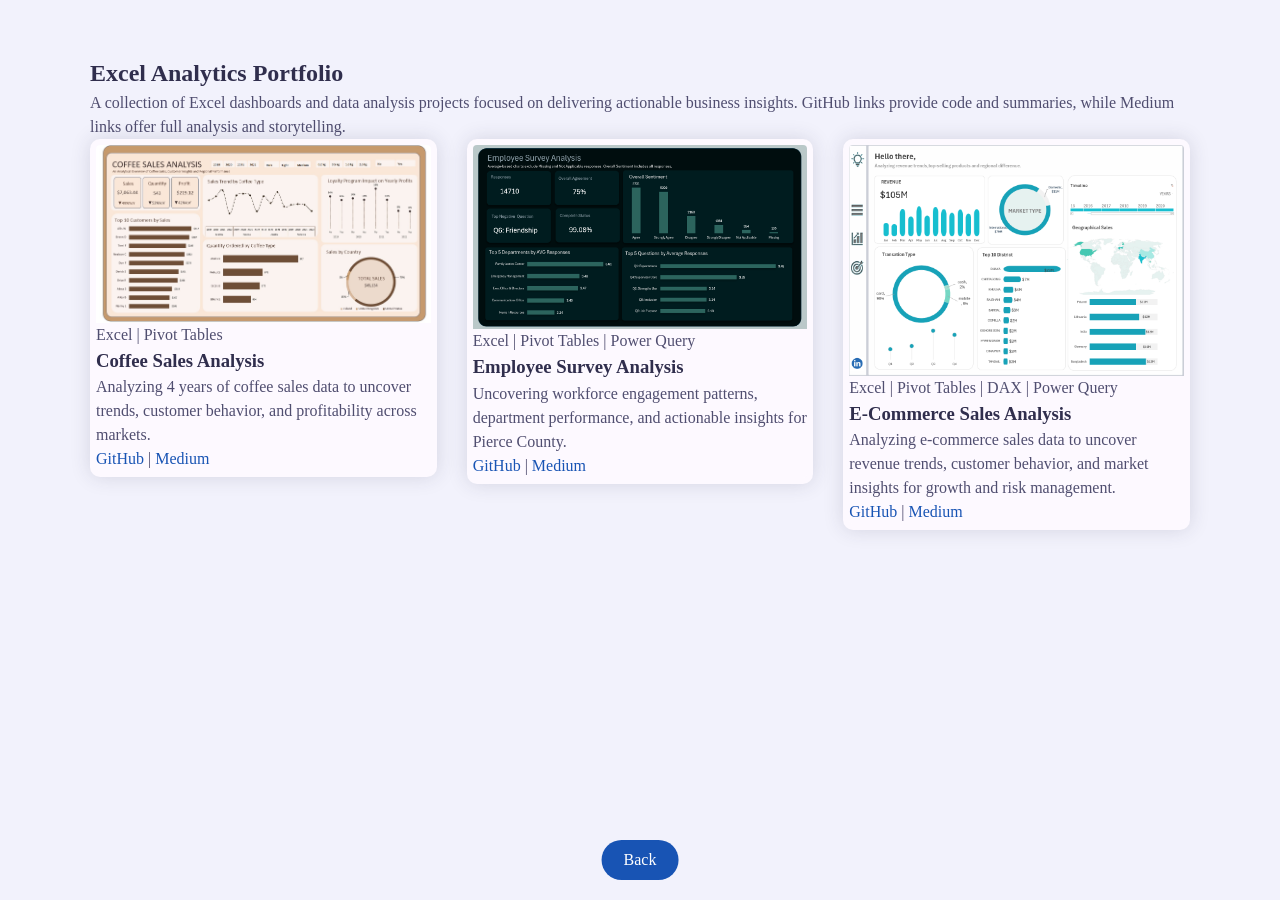
<file: excel-projects.html>
<!DOCTYPE html>
<html lang="en">
<head>
  <meta charset="UTF-8">
  <title>Excel Analytics Portfolio</title>
  <link rel="stylesheet" href="css/style.css">
</head>
<body class="project-page">

<script>
    const savedTheme = localStorage.getItem("theme");
    const savedSkinColor = localStorage.getItem("skinColor");

    if (savedTheme === "dark") {
        document.body.classList.add("dark");
    }

    if (savedSkinColor) {
        document.documentElement.style.setProperty("--skin-color", savedSkinColor);
    }
</script>

  <section class="portfolio section">
    <div class="container">

      <h1>Excel Analytics Portfolio</h1>
      <p>
       A collection of Excel dashboards and data analysis projects focused on delivering actionable business insights. 
  GitHub links provide code and summaries, while Medium links offer full analysis and storytelling.
      </p>
    

<div class="row">
     <div class="portfolio-item padd-15">
  <div class="portfolio-item-inner shadow-dark">

    <!-- Dashboard Image -->
    <div class="portfolio-img">
      <img src="images/coffee.jpg" alt="Coffee Sales Dashboard">
    </div>

    <!-- Description -->
    <div class="portfolio-description">

      <!-- Skills -->
      <p class="skill-used-box">Excel | Pivot Tables</p>


      <!-- Project Summary -->
      <h3>Coffee Sales Analysis</h3>
      <p>
       Analyzing 4 years of coffee sales data to uncover trends, customer behavior, and profitability across markets.
      </p>

       <!-- GitHub / Medium Links -->
      <p>
        <a href="https://github.com/odzainab/Coffee-Sales" target="_blank">GitHub</a> |
        <a href="https://medium.com/@odzainab1/coffee-sales-analysis-34de200b717a" target="_blank">Medium</a>
      </p>

    </div>
  </div>
</div>

<!-- ===== Project 2: New Dashboard ===== -->
  <div class="portfolio-item padd-15">
  <div class="portfolio-item-inner shadow-dark">

    <!-- Dashboard Image -->
    <div class="portfolio-img">
      <img src="images/Employee Screenshot.png" alt="Employee Survey">
    </div>

    <!-- Description -->
    <div class="portfolio-description">

      <!-- Skills -->
      <p class="skill-used-box">Excel | Pivot Tables | Power Query</p>


      <!-- Project Summary -->
      <h3>Employee Survey Analysis</h3>
      <p>
       Uncovering workforce engagement patterns, department performance, and actionable insights for Pierce County.
      </p>

       <!-- GitHub / Medium Links -->
      <p>
        <a href="https://github.com/odzainab/Employee-Survey" target="_blank">GitHub</a> |
        <a href="https://medium.com/@odzainab1/what-14-700-employees-told-us-about-workplace-engagement-insights-from-the-pierce-county-survey-e583d4a58d0f" target="_blank">Medium</a>
      </p>

      </div>
    </div>
  </div>

<!-- ===== Project 3: E-Commerce Sales Performance ===== -->
  <div class="portfolio-item padd-15">
  <div class="portfolio-item-inner shadow-dark">

    <!-- Dashboard Image -->
    <div class="portfolio-img">
      <img src="images/E-commerce.png" alt="E-Commerce Sales Performance">
    </div>

    <!-- Description -->
    <div class="portfolio-description">

      <!-- Skills -->
      <p class="skill-used-box">Excel | Pivot Tables | DAX | Power Query</p>


      <!-- Project Summary -->
      <h3>E-Commerce Sales Analysis</h3>
      <p>
      Analyzing e-commerce sales data to uncover revenue trends, customer behavior, and market insights for growth and risk management.
      </p>

       <!-- GitHub / Medium Links -->
      <p>
        <a href="https://github.com/odzainab/E-commerce" target="_blank">GitHub</a> |
        <a href="https://medium.com/@odzainab1/e-commerce-analysis-d21b31e834e2" target="_blank">Medium</a>
      </p>
</div>
 </div>

 <p style="text-align: center; margin-top: 40px;">
  <a href="index.html#portfolio" class="back-button">Back</a>
</p>

 </div>
  </section>

</body>
</html>
</file>
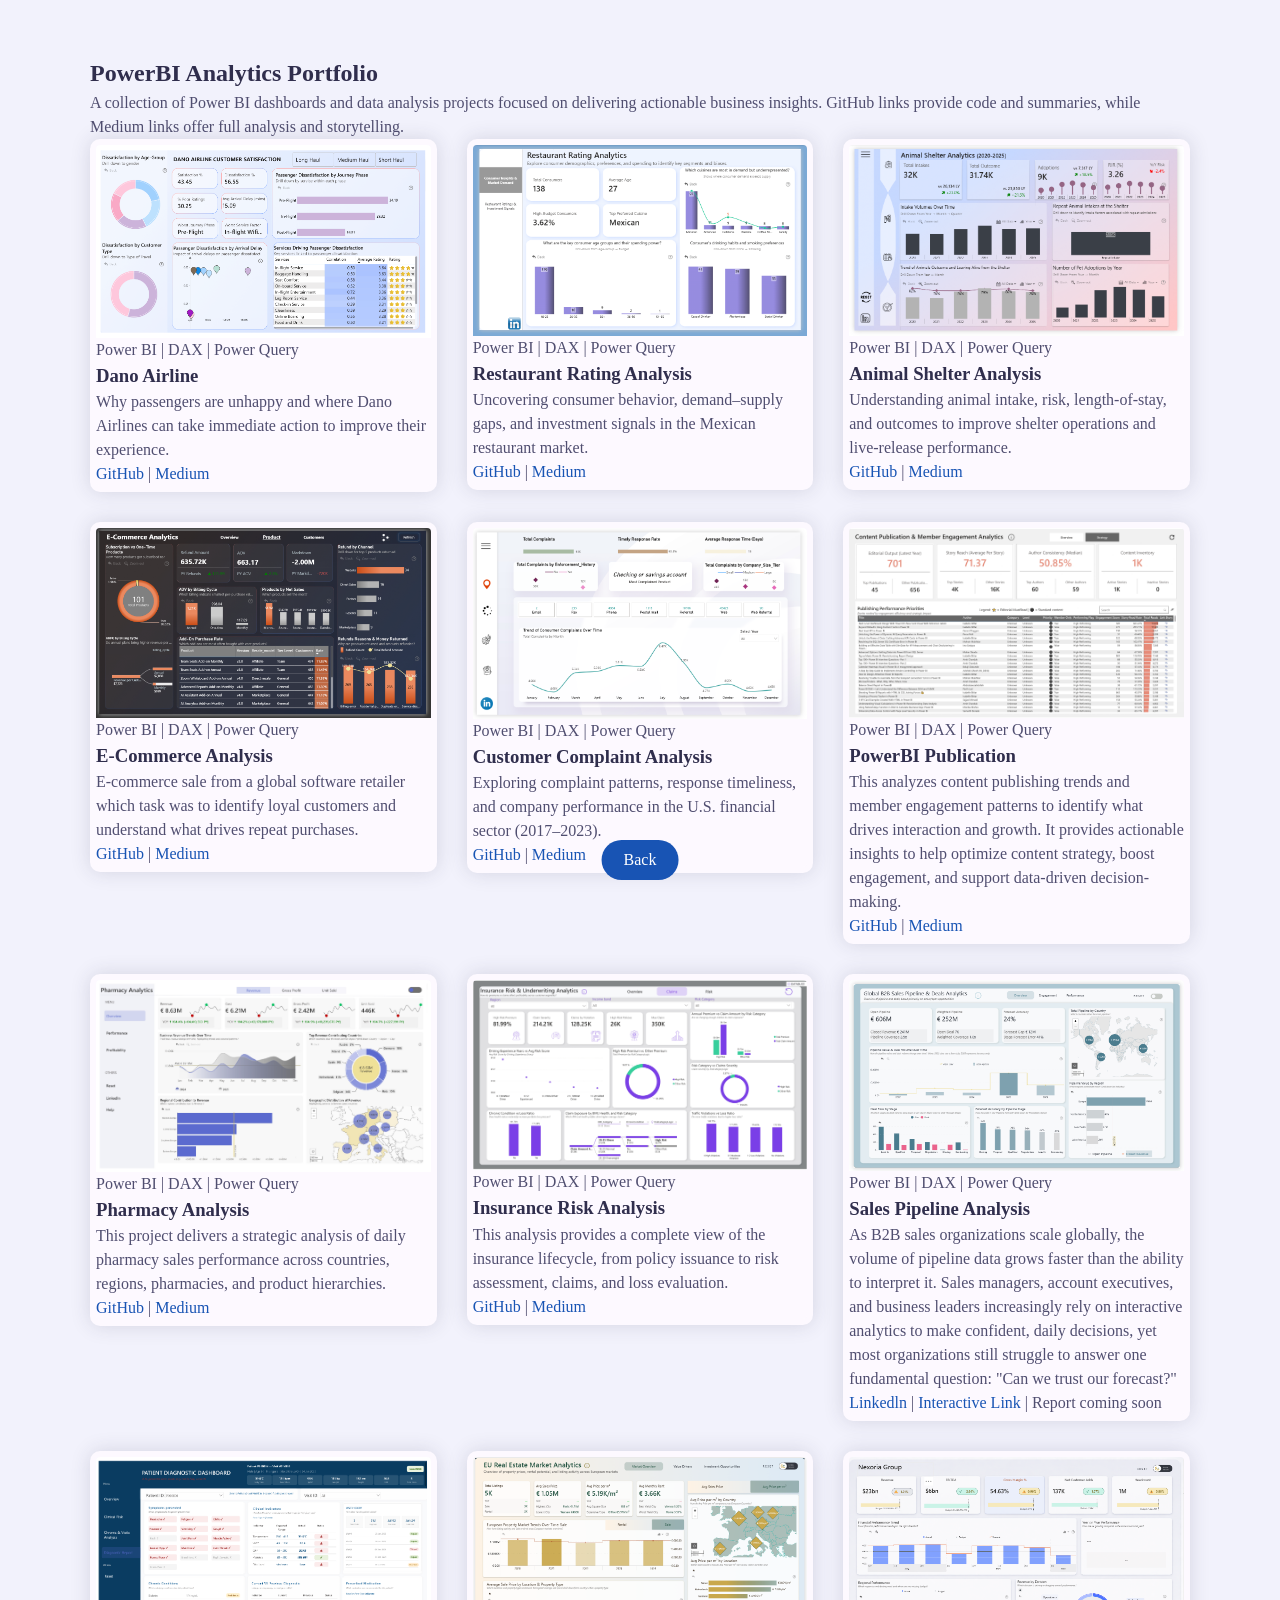
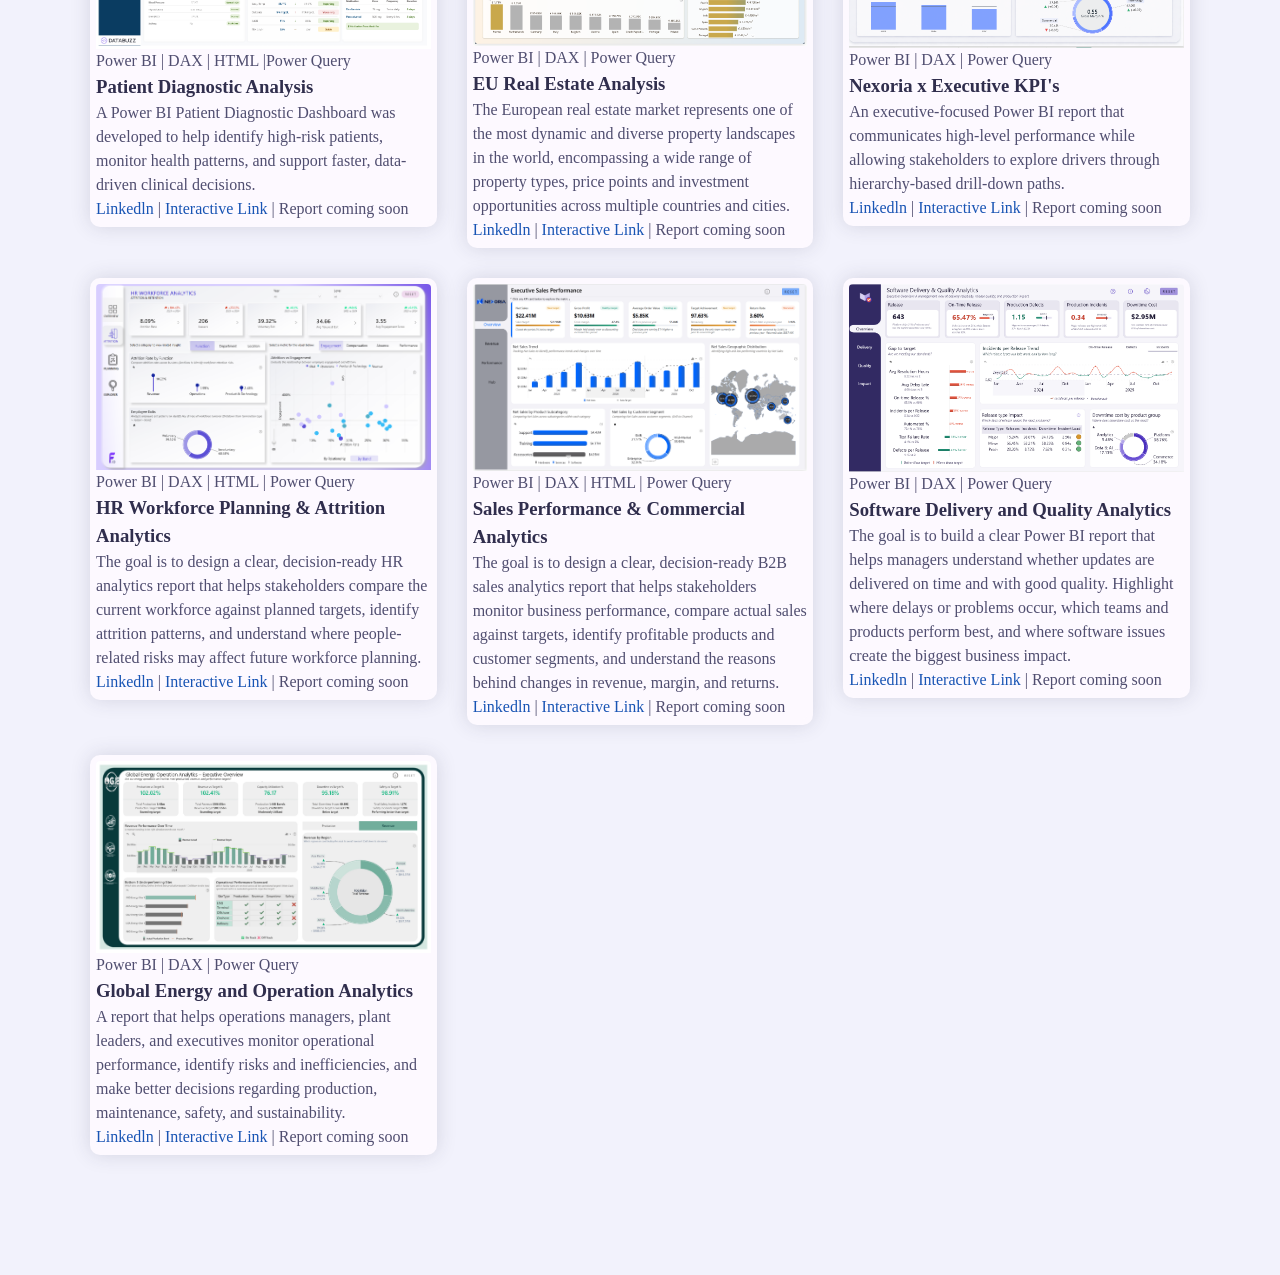
<file: Power BI-projects.html>
<!DOCTYPE html>
<html lang="en">
<head>
  <meta charset="UTF-8">
  <title>PowerBI Analytics Portfolio</title>
  <link rel="stylesheet" href="css/style.css">
</head>

<body class="project-page">


<script>
    const savedTheme = localStorage.getItem("theme");
    const savedSkinColor = localStorage.getItem("skinColor");

    if (savedTheme === "dark") {
        document.body.classList.add("dark");
    }

    if (savedSkinColor) {
        document.documentElement.style.setProperty("--skin-color", savedSkinColor);
    }
</script>

  <section class="portfolio section">
    <div class="container">

      <h1>PowerBI Analytics Portfolio</h1>
      <p>
       A collection of Power BI dashboards and data analysis projects focused on delivering actionable business insights. 
  GitHub links provide code and summaries, while Medium links offer full analysis and storytelling.
      </p>
    

<div class="row">
     <div class="portfolio-item padd-15">
  <div class="portfolio-item-inner shadow-dark">

    <!-- Dashboard Image -->
    <div class="portfolio-img">
      <img src="images/Dano AIRLINE.png" alt="Dano Airline Dashboard">
    </div>

    <!-- Description -->
    <div class="portfolio-description">

      <!-- Skills -->
      <p class="skill-used-box">Power BI | DAX | Power Query</p>


      <!-- Project Summary -->
      <h3>Dano Airline</h3>
      <p>
       Why passengers are unhappy and where Dano Airlines can take immediate action to improve their experience.
      </p>

       <!-- GitHub / Medium Links -->
      <p>
        <a href="https://github.com/odzainab/Dano-Airline" target="_blank">GitHub</a> |
        <a href="https://medium.com/@odzainab1/dano-airline-customer-satisfaction-2b9e40bf43de" target="_blank">Medium</a>
      </p>

    </div>
  </div>
</div>

<!-- ===== Project 2: New Dashboard ===== -->
  <div class="portfolio-item padd-15">
  <div class="portfolio-item-inner shadow-dark">

    <!-- Dashboard Image -->
    <div class="portfolio-img">
      <img src="images/Restaurant Rting.png" alt="Restaurant Rating">
    </div>

    <!-- Description -->
    <div class="portfolio-description">

      <!-- Skills -->
      <p class="skill-used-box">Power BI | DAX | Power Query</p>


      <!-- Project Summary -->
      <h3>Restaurant Rating Analysis</h3>
      <p>
       Uncovering consumer behavior, demand–supply gaps, and investment signals in the Mexican restaurant market.

       <!-- GitHub / Medium Links -->
      <p>
        <a href="https://github.com/odzainab/Mexico-Restaurant-Rating" target="_blank">GitHub</a> |
        <a href="https://medium.com/@odzainab1/restaurant-rating-analysis-342424a7847c" target="_blank">Medium</a>
      </p>

      </div>
    </div>
  </div>

<!-- ===== Project 3: Dashboard 3 ===== -->
  <div class="portfolio-item padd-15">
  <div class="portfolio-item-inner shadow-dark">

    <!-- Dashboard Image -->
    <div class="portfolio-img">
      <img src="images/Animal Shelter.png" alt="Animal Shelter">
    </div>

    <!-- Description -->
    <div class="portfolio-description">

      <!-- Skills -->
      <p class="skill-used-box">Power BI | DAX | Power Query</p>


      <!-- Project Summary -->
      <h3>Animal Shelter Analysis</h3>
      <p>
      Understanding animal intake, risk, length-of-stay, and outcomes to improve shelter operations and live-release performance.
      </p>

       <!-- GitHub / Medium Links -->
      <p>
        <a href="https://github.com/odzainab/Animal-Shelter" target="_blank">GitHub</a> |
        <a href="https://medium.com/@odzainab1/animal-shelter-analysis-c8fa4e627c0e" target="_blank">Medium</a>
      </p>
   </div>
 </div>
</div>

<!-- ===== Project 4: Dashboard 4 ===== -->
  <div class="portfolio-item padd-15">
  <div class="portfolio-item-inner shadow-dark">

    <!-- Dashboard Image -->
    <div class="portfolio-img">
      <img src="images/E-COMMERCE (2).png" alt="E-Commerce Analysis">
    </div>

    <!-- Description -->
    <div class="portfolio-description">

      <!-- Skills -->
      <p class="skill-used-box">Power BI | DAX | Power Query</p>


      <!-- Project Summary -->
      <h3>E-Commerce Analysis</h3>
      <p>
     E-commerce sale from a global software retailer which task was to identify loyal customers and understand what drives repeat purchases. 
      </p>

       <!-- GitHub / Medium Links -->
      <p>
        <a href="https://github.com/odzainab/E-Commerce-Analysis" target="_blank">GitHub</a> |
        <a href="https://medium.com/@odzainab1/e-commerce-performance-analysis-strategies-for-boosting-revenue-and-loyalty-8515020ee1e1?postPublishedType=initial" target="_blank">Medium</a>
      </p>
   </div>
 </div>
</div>

<!-- ===== Project 5: Dashboard 5 ===== -->
  <div class="portfolio-item padd-15">
  <div class="portfolio-item-inner shadow-dark">

    <!-- Dashboard Image -->
    <div class="portfolio-img">
      <img src="images/Customer Complaint.png" alt="Customer Complaint">
    </div>

    <!-- Description -->
    <div class="portfolio-description">

      <!-- Skills -->
      <p class="skill-used-box">Power BI | DAX | Power Query</p>


      <!-- Project Summary -->
      <h3>Customer Complaint Analysis</h3>
      <p>
     Exploring complaint patterns, response timeliness, and company performance in the U.S. financial sector (2017–2023).
      </p>

       <!-- GitHub / Medium Links -->
      <p>
        <a href="https://github.com/odzainab/Customer-Complaint-Finance" target="_blank">GitHub</a> |
        <a href="https://medium.com/@odzainab1/consumer-complaint-finance-555044ea3101" target="_blank">Medium</a>
      </p>
    </div>
  </div>
</div>

 <!-- ===== Project 6: Dashboard 6 ===== -->
  <div class="portfolio-item padd-15">
  <div class="portfolio-item-inner shadow-dark">

    <!-- Dashboard Image -->
    <div class="portfolio-img">
      <img src="images/PowerBI January Challenge.jpg" alt="PowerBI Publication">
    </div>

    <!-- Description -->
    <div class="portfolio-description">

      <!-- Skills -->
      <p class="skill-used-box">Power BI | DAX | Power Query</p>


      <!-- Project Summary -->
      <h3>PowerBI Publication</h3>
      <p>
     This analyzes content publishing trends and member engagement patterns to identify what drives interaction and growth. It provides actionable insights to help optimize content strategy, boost engagement, and support data-driven decision-making.
      </p>

       <!-- GitHub / Medium Links -->
      <p>
        <a href="https://github.com/odzainab/PowerBI-Publication" target="_blank">GitHub</a> |
        <a href="https://medium.com/@odzainab1/behind-the-numbers-how-power-bi-can-master-content-engagement-and-retention-70d48f342930" target="_blank">Medium</a>
      </p>
   </div>
 </div>
</div>

 <!-- ===== Project 7: Dashboard 7 ===== -->
  <div class="portfolio-item padd-15">
  <div class="portfolio-item-inner shadow-dark">

    <!-- Dashboard Image -->
    <div class="portfolio-img">
      <img src="images/Pharmacy-1_page-0001.jpg" alt="Pharmacy Analysis">
    </div>

    <!-- Description -->
    <div class="portfolio-description">

      <!-- Skills -->
      <p class="skill-used-box">Power BI | DAX | Power Query</p>


      <!-- Project Summary -->
      <h3>Pharmacy Analysis</h3>
      <p>
     This project delivers a strategic analysis of daily pharmacy sales performance across countries, regions, pharmacies, and product hierarchies.
      </p>

       <!-- GitHub / Medium Links -->
      <p>
        <a href="https://github.com/odzainab/Pharmacy-Sales" target="_blank">GitHub</a> |
        <a href="https://medium.com/@odzainab1/pharmacy-sales-insights-decoding-the-secrets-behind-revenue-profit-margins-and-units-sold-af45bf1351a0" target="_blank">Medium</a>
      </p>
   </div>
 </div>
</div>

<!-- ===== Project 8: Dashboard 8 ===== -->
  <div class="portfolio-item padd-15">
  <div class="portfolio-item-inner shadow-dark">

    <!-- Dashboard Image -->
    <div class="portfolio-img">
      <img src="images/Insurance_page-0002.jpg" alt="Insurance Analysis">
    </div>

    <!-- Description -->
    <div class="portfolio-description">

      <!-- Skills -->
      <p class="skill-used-box">Power BI | DAX | Power Query</p>


      <!-- Project Summary -->
      <h3>Insurance Risk Analysis</h3>
      <p>
    This analysis provides a complete view of the insurance lifecycle, from policy issuance to risk assessment, claims, and loss evaluation.
      </p>

       <!-- GitHub / Medium Links -->
      <p>
        <a href="https://github.com/odzainab/Insurance-Risk-Underwriting-Analytics" target="_blank">GitHub</a> |
        <a href="https://medium.com/@odzainab1/risk-assessment-and-pricing-strategies-in-insurance-portfolios-identifying-high-risk-policyholders-f737a1dadf17" target="_blank">Medium</a>
      </p>
   </div>
 </div>
</div>

<!-- ===== Project 9: Dashboard 9 ===== -->
  <div class="portfolio-item padd-15">
  <div class="portfolio-item-inner shadow-dark">

    <!-- Dashboard Image -->
    <div class="portfolio-img">
      <img src="images/Sales Pipeline.png" alt="Sales Pipeline">
    </div>

    <!-- Description -->
    <div class="portfolio-description">

      <!-- Skills -->
      <p class="skill-used-box">Power BI | DAX | Power Query</p>
    <h3>Sales Pipeline Analysis</h3>
      <p>
     As B2B sales organizations scale globally, the volume of pipeline data grows faster than the ability to interpret it. Sales managers, account executives, and business leaders increasingly rely on interactive analytics to make confident, daily decisions, yet most organizations still struggle to answer one fundamental question: "Can we trust our forecast?"
      </p>

       <!-- GitHub / Medium Links -->
      <p>
        <a href="https://www.linkedin.com/posts/odzainab_fp20analytics-powerbi-zoomcharts-share-7435726223361781761-YJcs?utm_source=share&utm_medium=member_desktop&rcm=ACoAADM5qz8BDOZvQ5QCKgTNcqN8r8ZfNRdPHPE" target="_blank">Linkedln</a> |
        <a href="https://app.powerbi.com/view?r=eyJrIjoiNzM3MTUxZWEtZTg4NS00ZGE3LWE4OGEtNmYzMTJiOTVlMGY1IiwidCI6IjQ2NTRiNmYxLTBlNDctNDU3OS1hOGExLTAyZmU5ZDk0M2M3YiIsImMiOjl9" target="_blank">Interactive Link</a> |
        <span>Report coming soon</span>
      </p>
   </div>
 </div>
</div>

      <!-- Project Summary -->
  

<!-- ===== Project 10: Dashboard 10 ===== -->
  <div class="portfolio-item padd-15">
  <div class="portfolio-item-inner shadow-dark">

    <!-- Dashboard Image -->
    <div class="portfolio-img">
      <img src="images/Patient Diagnostic.png" alt="Patient Diagnostic">
    </div>

    <!-- Description -->
    <div class="portfolio-description">

      <!-- Skills -->
      <p class="skill-used-box">Power BI | DAX | HTML |Power Query</p>


      <!-- Project Summary -->
      <h3>Patient Diagnostic Analysis</h3>
      <p>
      A Power BI Patient Diagnostic Dashboard was developed to help identify high-risk patients, monitor health patterns, and support faster, data-driven clinical decisions.
      </p>

       <!-- GitHub / Medium Links -->
      <p>
        <a href="https://www.linkedin.com/posts/odzainab_dataanalytics-powerbi-healthcareanalytics-share-7442594881467895809-_ybF?utm_source=share&utm_medium=member_desktop&rcm=ACoAADM5qz8BDOZvQ5QCKgTNcqN8r8ZfNRdPHPE" target="_blank">Linkedln</a> |
        <a href="https://app.powerbi.com/view?r=eyJrIjoiYzQ4ZWZlNmMtZTU4Yi00NWYyLWIyMTktN2IyNDA3M2QzZTczIiwidCI6IjdlMGI1ZmNmLTEyYzQtNGVmZi05NmI2LTQ2NjRmMjVkYzdkYSIsImMiOjEwfQ%3D%3D" target="_blank">Interactive Link</a> |
        <span>Report coming soon</span>
      </p>
   </div>
 </div>
</div>

<!-- ===== Project 11: Dashboard 11 ===== -->
  <div class="portfolio-item padd-15">
  <div class="portfolio-item-inner shadow-dark">

    <!-- Dashboard Image -->
    <div class="portfolio-img">
      <img src="images/Real Estate.png" alt="EU Real Estate">
    </div>

    <!-- Description -->
    <div class="portfolio-description">

      <!-- Skills -->
      <p class="skill-used-box">Power BI | DAX | Power Query</p>


      <!-- Project Summary -->
      <h3>EU Real Estate Analysis</h3>
      <p>
     The European real estate market represents one of the most dynamic and diverse property landscapes in the world, encompassing a wide range of property types, price points and investment opportunities across multiple countries and cities.
      </p>

       <!-- GitHub / Medium Links -->
      <p>
        <a href="https://www.linkedin.com/posts/odzainab_powerbi-dataanalytics-realestate-share-7449573998306201600-0SE3?utm_source=share&utm_medium=member_desktop&rcm=ACoAADM5qz8BDOZvQ5QCKgTNcqN8r8ZfNRdPHPE" target="_blank">Linkedln</a> |
        <a href="https://app.powerbi.com/view?r=eyJrIjoiNDE5YTA0Y2YtYWQ2NC00NmNkLTgzZjgtZmZhYmJjYTIwODU3IiwidCI6IjQ2NTRiNmYxLTBlNDctNDU3OS1hOGExLTAyZmU5ZDk0M2M3YiIsImMiOjl9" target="_blank">Interactive Link</a> |
        <span>Report coming soon</span>
      </p>
   </div>
 </div>
</div>

<!-- ===== Project 12: Dashboard 12 ===== -->
  <div class="portfolio-item padd-15">
  <div class="portfolio-item-inner shadow-dark">

    <!-- Dashboard Image -->
    <div class="portfolio-img">
      <img src="images/Nexoria.png" alt="Nexoria x Executive KPI's">
    </div>

    <!-- Description -->
    <div class="portfolio-description">

      <!-- Skills -->
      <p class="skill-used-box">Power BI | DAX | Power Query</p>


      <!-- Project Summary -->
      <h3>Nexoria x Executive KPI's</h3>
      <p>
      An executive-focused Power BI report that communicates high-level performance while allowing stakeholders to explore drivers through hierarchy-based drill-down paths.
      </p>

       <!-- GitHub / Medium Links -->
      <p>
        <a href="https://www.linkedin.com/posts/odzainab_powerbi-dataanalytics-businessintelligence-ugcPost-7454644628156432385-jKh5?utm_source=share&utm_medium=member_desktop&rcm=ACoAADM5qz8BDOZvQ5QCKgTNcqN8r8ZfNRdPHPE" target="_blank">Linkedln</a> |
        <a href="https://app.powerbi.com/view?r=eyJrIjoiNjY3NGJiZjYtZTlkNC00MmFjLWIyMGUtOTgzM2E0YjkwZDA0IiwidCI6IjQ2NTRiNmYxLTBlNDctNDU3OS1hOGExLTAyZmU5ZDk0M2M3YiIsImMiOjl9" target="_blank">Interactive Link</a> |
        <span>Report coming soon</span>
      </p>
   </div>
 </div>
</div>

<!-- ===== Project 13: Dashboard 8 ===== -->
  <div class="portfolio-item padd-15">
  <div class="portfolio-item-inner shadow-dark">

    <!-- Dashboard Image -->
    <div class="portfolio-img">
      <img src="images/HR.png" alt="HR Workforce Planning & Attrition Analytics">
    </div>

    <!-- Description -->
    <div class="portfolio-description">

      <!-- Skills -->
      <p class="skill-used-box">Power BI | DAX | HTML | Power Query</p>


      <!-- Project Summary -->
      <h3>HR Workforce Planning & Attrition Analytics</h3>
      <p>
      The goal is to design a clear, decision-ready HR analytics report that helps stakeholders compare the current workforce against planned targets, identify attrition patterns, and understand where people-related risks may affect future workforce planning.
      </p>

       <!-- GitHub / Medium Links -->
      <p>
        <a href="https://www.linkedin.com/feed/update/urn:li:activity:7487292657799675904/" target="_blank">Linkedln</a> |
        <a href="https://app.powerbi.com/view?r=eyJrIjoiNDk3MWE0NjktNzAyZC00YzlkLTk4ODAtNWQ5YjcxNGNlYjkwIiwidCI6IjQ2NTRiNmYxLTBlNDctNDU3OS1hOGExLTAyZmU5ZDk0M2M3YiIsImMiOjl9" target="_blank">Interactive Link</a> |
        <span>Report coming soon</span>
      </p>
   </div>
 </div>
</div>

<!-- ===== Project 14: Dashboard 14 ===== -->
  <div class="portfolio-item padd-15">
  <div class="portfolio-item-inner shadow-dark">

    <!-- Dashboard Image -->
    <div class="portfolio-img">
      <img src="images/nexoria 2.png" alt="Sales Performance & Commercial Analytics">
    </div>

    <!-- Description -->
    <div class="portfolio-description">

      <!-- Skills -->
      <p class="skill-used-box">Power BI | DAX | HTML | Power Query</p>


      <!-- Project Summary -->
      <h3>Sales Performance & Commercial Analytics</h3>
      <p>
      The goal is to design a clear, decision-ready B2B sales analytics report that helps stakeholders monitor business performance, compare actual sales against targets, identify profitable products and customer segments, and understand the reasons behind changes in revenue, margin, and returns.
      </p>

       <!-- GitHub / Medium Links -->
      <p>
        <a href="https://www.linkedin.com/feed/update/urn:li:activity:7497425863001657344/" target="_blank">Linkedln</a> |
        <a href="https://app.powerbi.com/view?r=eyJrIjoiZmYyNzhhMjctZjE5ZC00MzdlLTkyMjEtMjFkNTk2ZWJmYzE4IiwidCI6IjQ2NTRiNmYxLTBlNDctNDU3OS1hOGExLTAyZmU5ZDk0M2M3YiIsImMiOjl9" target="_blank">Interactive Link</a> |
        <span>Report coming soon</span>
      </p>
   </div>
 </div>
</div>

<!-- ===== Project 15: Dashboard 15 ===== -->
  <div class="portfolio-item padd-15">
  <div class="portfolio-item-inner shadow-dark">

    <!-- Dashboard Image -->
    <div class="portfolio-img">
      <img src="images/Delivery.png" alt="Software Delivery and Quality Analytics">
    </div>

    <!-- Description -->
    <div class="portfolio-description">

      <!-- Skills -->
      <p class="skill-used-box">Power BI | DAX | Power Query</p>


      <!-- Project Summary -->
      <h3>Software Delivery and Quality Analytics</h3>
      <p>
      The goal is to build a clear Power BI report that helps managers understand whether updates are delivered on time and with good quality. Highlight where delays or problems occur, which teams and products perform best, and where software issues create the biggest business impact.
      </p>

       <!-- GitHub / Medium Links -->
      <p>
        <a href="https://www.linkedin.com/feed/update/urn:li:activity:7520239551475388416/" target="_blank">Linkedln</a> |
        <a href="https://app.powerbi.com/view?r=eyJrIjoiZTFmZmE2YjItYTBjYS00NjM5LWE3YzMtZGQ2NTA5YjBmZDBlIiwidCI6IjQ2NTRiNmYxLTBlNDctNDU3OS1hOGExLTAyZmU5ZDk0M2M3YiIsImMiOjl9" target="_blank">Interactive Link</a> |
        <span>Report coming soon</span>
      </p>
   </div>
 </div>
</div>

<!-- ===== Project 16: Dashboard 16 ===== -->
  <div class="portfolio-item padd-15">
  <div class="portfolio-item-inner shadow-dark">

    <!-- Dashboard Image -->
    <div class="portfolio-img">
      <img src="images/Global Energy Operation_page-0001.jpg" alt="Global Energy Operation Analytics">
    </div>

    <!-- Description -->
    <div class="portfolio-description">

      <!-- Skills -->
      <p class="skill-used-box">Power BI | DAX | Power Query</p>


      <!-- Project Summary -->
      <h3>Global Energy and Operation Analytics</h3>
      <p>
       A report that helps operations managers, plant leaders, and executives monitor operational performance, identify risks and inefficiencies, and make better decisions regarding production, maintenance, safety, and sustainability.
      </p>

       <!-- GitHub / Medium Links -->
      <p>
        <a href="https://www.linkedin.com/feed/update/urn:li:activity:7476022637094260736/" target="_blank">Linkedln</a> |
        <a href="https://app.powerbi.com/view?r=eyJrIjoiOWY0NTQ4MTUtMTM5Yy00ZmRhLTgxODUtNzQzMDkwZWVkZDQ4IiwidCI6IjQ2NTRiNmYxLTBlNDctNDU3OS1hOGExLTAyZmU5ZDk0M2M3YiIsImMiOjl9" target="_blank">Interactive Link</a> |
        <span>Report coming soon</span>
      </p>
   </div>
 </div>
</div>

 <p style="text-align: center; margin-top: 40px;">
  <a href="index.html#portfolio" class="back-button">Back</a>
</p>

 </div>
  </section>

</body>
</html>
</file>
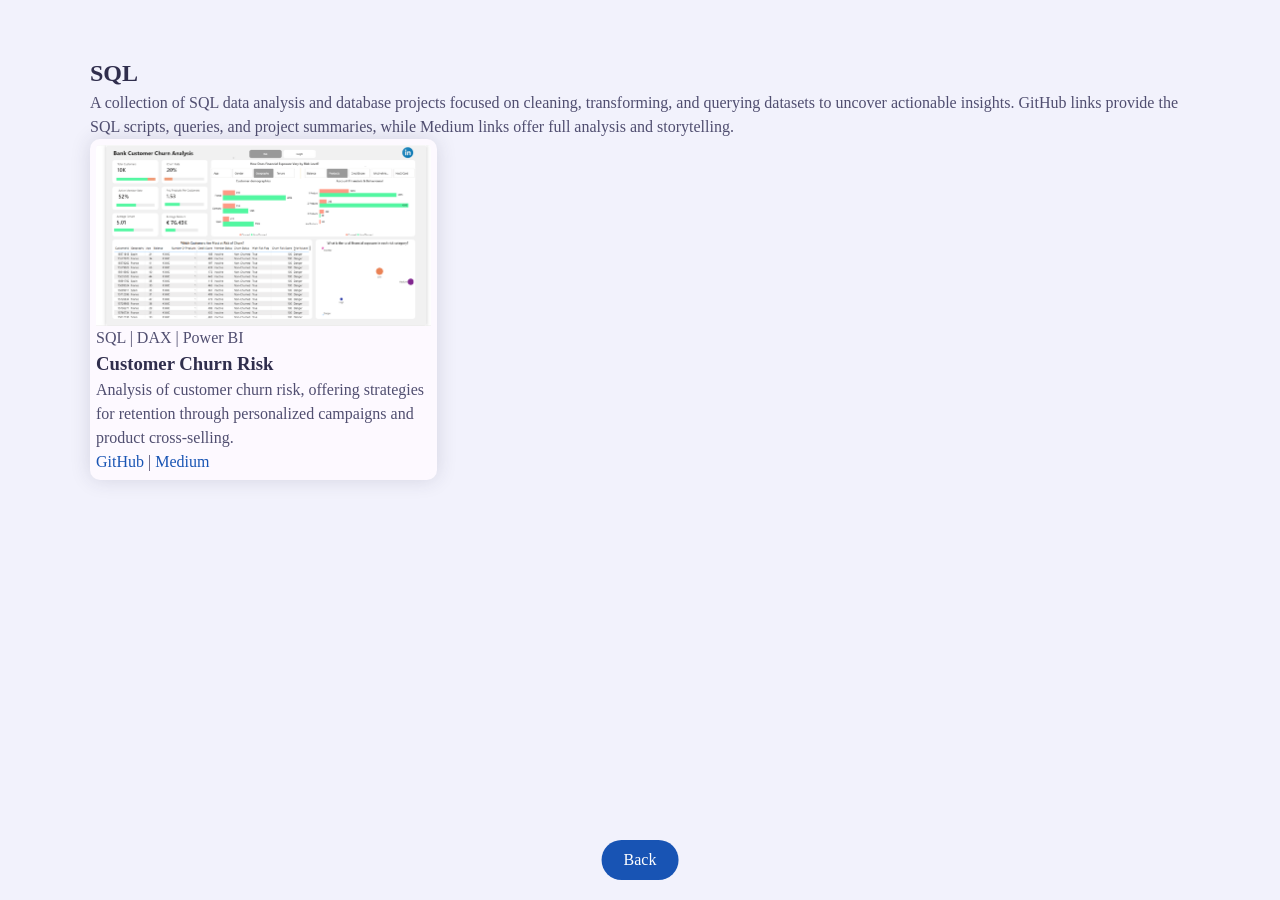
<file: SQL-projects.html>
<!DOCTYPE html>
<html lang="en">
<head>
  <meta charset="UTF-8">
  <title>SQL Analytics Portfolio</title>
  <link rel="stylesheet" href="css/style.css">
</head>
<body class="project-page">


<script>
    const savedTheme = localStorage.getItem("theme");
    const savedSkinColor = localStorage.getItem("skinColor");

    if (savedTheme === "dark") {
        document.body.classList.add("dark");
    }

    if (savedSkinColor) {
        document.documentElement.style.setProperty("--skin-color", savedSkinColor);
    }
</script>

  <section class="portfolio section">
    <div class="container">

      <h1>SQL</h1>
      <p>
       A collection of SQL data analysis and database projects focused on cleaning, transforming, and querying datasets to uncover actionable insights.
GitHub links provide the SQL scripts, queries, and project summaries, while Medium links offer full analysis and storytelling.</p>
      
<div class="row">
     <div class="portfolio-item padd-15">
  <div class="portfolio-item-inner shadow-dark">

    <!-- Dashboard Image -->
    <div class="portfolio-img">
      <img src="images/churn.png" alt="Bank Churn">
    </div>

    <!-- Description -->
    <div class="portfolio-description">

      <!-- Skills -->
      <p class="skill-used-box">SQL | DAX | Power BI</p>


      <!-- Project Summary -->
      <h3>Customer Churn Risk</h3>
      <p>
      Analysis of customer churn risk, offering strategies for retention through personalized campaigns and product cross-selling.
      </p>

       <!-- GitHub / Medium Links -->
      <p>
        <a href="https://github.com/odzainab/Bank-Churn/blob/main/README.md" target="_blank">GitHub</a> |
        <a href="https://medium.com/@odzainab1/from-churn-analysis-to-retention-strategy-a-risk-based-assessment-of-customer-attrition-in-a-85b6ae6da023?postPublishedType=repub" target="_blank">Medium</a>
      </p>

    </div>
  </div>
</div>


 <p style="text-align: center; margin-top: 40px;">
  <a href="index.html#portfolio" class="back-button">Back</a>
</p>

 </div>
  </section>

</body>
</html>
</file>
<file: css/style.css>
@import url('https://fonts.googleapis.com/css2?family=Clicker+Script&family=Poppins:wght@200;300;400;500;600;700&display=swap');
:root
{
    --bg-black-900:#f2f2fc;
    --bg-black-100:#fdf9ff;
    --bg-black-50:#e8dfec;
    --text-black-900:#302e4d;
    --text-black-700:#504e70;
    --skin-color:#1854b4;
}
body.dark 
{
    --bg-black-900:#151515;
    --bg-black-100:#222222;
    --bg-black-50:#393939;
    --text-black-900:#ffffff;
    --text-black-700:#e9e9e9;
}
body
{
    line-height: 1.5;
    font-size: 16px;
    font-family: 'Poppins' sans-serif;
    background: var(--bg-black-900);
}
*
{
    margin: 0;
    padding: 0;
    outline: none;
    text-decoration: none;
    box-sizing: border-box;
}
::before,::after
{
    box-sizing: border-box;
}
ul
{
    list-style: none;
}
.section
{
    background: var(--bg-black-900);
    margin-left: 270px;
    min-height: 100vh;
    display: block;
    padding: 50px 30px; /* keep some top/bottom padding */
    opacity: 1;
    /* position: fixed;  <-- remove this */
    /* left: 270px; top: 0; right: 0; bottom: 0;  <-- remove */
    z-index: 0;
    overflow-y: visible; /* allow normal scrolling */
    overflow-x: hidden;
    transition: all 0.3s ease;
}
/* Dark mode for standalone project pages */
body.project-page {
    color: var(--text-black-700);
}

body.project-page h1,
body.project-page h2,
body.project-page h3,
body.project-page h4,
body.project-page h5 {
    color: var(--text-black-900);
}

body.project-page p {
    color: var(--text-black-700);
}

body.project-page a {
    color: var(--skin-color);
}

body.project-page .portfolio-item-inner {
    background-color: var(--bg-black-100);
    border-color: var(--bg-black-100);
}

/* Standalone project links */

body.project-page a:not(.back-button) {
    color: var(--skin-color) !important;
    transition: color 0.3s ease;
}

body.project-page a:not(.back-button):hover {
    opacity: 0.8;
}

/* Portfolio project links */

.project-title-link {
    color: var(--skin-color) !important;
    text-decoration: none;
    transition: color 0.3s ease;
}

.project-title-link:hover {
    opacity: 0.8;
}

/* Standalone project pages */
body.project-page .section {
    margin-left: 0;
}
.section.back-section
{
    z-index: 1;
}
.section.active
{
    z-index: 2;
    opacity: 1;
}
@keyframes slideSection
{
    0%
    {
        transform: translateX(100%);
    }
    100%
    {
        transform: translateX(0%);
    }
}
.hidden
{
    display: none !important;
}
.padd-15
{
    padding-left: 15px;
    padding-right: 15px;
}
.container
{
    max-width: 1100px;
    width: 100%;
    margin: auto;
}
.section .container
{
    padding-top: 5px;
    padding-bottom: 70px;
}
.section-title
{
    flex: 0 0 100%;
    max-width: 100%;
    margin-bottom: 40px;
}
.section-title h2
{
    font-size: 40px;
    color: var(--text-black-900);
    font-weight: 700;
    position: relative;
}
.section-title h2::before
{
    content: '';
    height: 4px;
    width: 50px;
    background-color: var(--skin-color);
    position: absolute;
    top: 100%;
    left: 0;
}
.section-title h2::after
{
    content: '';
    height: 4px;
    width: 25px;
    background-color: var(--skin-color);
    position: absolute;
    top: 100%;
    left: 0;
    margin-top: 8px;
}
.row
{
    display: flex;
    flex-wrap: wrap;
    margin-left: -15px;
    margin-right: -15px;
    position: relative;
}
.btn
{
    font-size: 16px;
    font-weight: 500;
    padding: 12px 35px;
    color: white;
    border-radius: 40px;
    display: inline-block;
    white-space: nowrap;
    border: none;
    background: var(--skin-color);
    transition: all 0.3s ease;
}
.btn:hover
{
    transform: scale(1.05);
}
.shadow-dark
{
    box-shadow: 0 0 20px rgba(48, 46, 77, 0.15);
}
/* aside */
.aside
{
    width: 270px;
    background: var(--bg-black-100);
    position: fixed;
    left: 0;
    top: 0;
    padding: 30px;
    height: 100%;
    border-right: 1px solid var(--bg-black-50);
    display: flex;
    justify-content: center;
    align-items: center;
    z-index: 10;
    transition: all 0.3s ease;
}
.aside .logo
{
    position: absolute;
    top: 50px;
    font-size: 30px;
    text-transform: capitalize;
}
.aside .logo a
{
    color: var(--text-black-900);
    font-weight: 700;
    padding: 15px 20px;
    font-size: 30px;
    letter-spacing: 5px;
    position: relative;
}
.aside .logo a span
{
    font-family: 'Clicker Script', cursive;
    font-size: 40px;
}
.aside .logo a::before
{
    content: '';
    position: absolute;
    width: 20px;
    height: 20px;
    border-bottom: 5px solid var(--skin-color);
    border-left: 5px solid var(--skin-color);
    bottom: 0;
    left: 0;
}
.aside .logo a::after
{
    content: '';
    position: absolute;
    width: 20px;
    height: 20px;
    border-top: 5px solid var(--skin-color);
    border-right: 5px solid var(--skin-color);
    top: 0;
    right: 0;
}
.aside .nav-toggler
{
    height: 40px;
    width: 45px;
    border: 1px solid var(--bg-black-50);
    cursor: pointer;
    position: fixed;
    left: 300px;
    top: 20px;
    border-radius: 5px;
    background: var(--bg-black-100);
    display: none;
    align-items: center;
    justify-content: center;
    transition: all 0.3s ease;
}
.aside .nav-toggler span
{
    height: 2px;
    width: 18px;
    background: var(--skin-color);
    display: inline-block;
    position: relative;
}
.aside .nav-toggler.open span
{
    background-color: transparent;
}
.aside .nav-toggler span::before
{
    content: '';
    height: 2px;
    width: 18px;
    background: var(--skin-color);
    position: absolute;
    top: -6px;
    left: 0;
}
.aside .nav-toggler.open span::before
{
    transform: rotate(45deg);
    top: 0;
}
.aside .nav-toggler span::after
{
    content: '';
    height: 2px;
    width: 18px;
    background: var(--skin-color);
    position: absolute;
    top: 6px;
    left: 0;
}
.aside .nav-toggler.open span::after
{
    transform: rotate(-45deg);
    top: 0;
}
.aside .nav
{
    margin-top: 50px;
    transform: translateY(25px);
}
.aside .nav li
{
    margin-bottom: 20px;
    display: block;
}
.aside .nav li a
{
    font-size: 16px;
    font-weight: 600;
    display: block;
    border-bottom: 1px solid var(--bg-black-50);
    color: var(--text-black-900);
    padding: 5px 15px;
}
.aside .nav li a.active
{
    color: var(--skin-color);
}
.aside .nav li a i
{
    margin-right: 15px;
}
/* home */
.home
{
    min-height: 100vh;
    display: flex;
    color: var(--text-black-900);
}
.home .home-info
{
    flex: 0 0 60%;
    max-width: 60%;
}
h3.hello
{
    font-size: 28px;
    margin: 15px 0;
}
h3.hello span
{
    font-family: 'Clicker Script' , cursive;
    font-size: 30px;
    font-weight: 700;
    color: var(--skin-color);
}
h3.my-profession
{
    font-size: 30px;
    margin: 15px 0;
}
.typing
{
    color: var(--skin-color);
}
.home-info p
{
    margin-bottom: 70px;
    font-size: 20px;
    color: var(--text-black-700);
}
.home .home-img
{
    flex: 0 0 40%;
    max-width: 40%;
    text-align: center;
    position: relative;
}
.home-img::after
{
    content: '';
    position: absolute;
    height: 80px;
    width: 80px;
    border-bottom: 10px solid var(--skin-color);
    border-right: 10px solid var(--skin-color);
    right: 20px;
    bottom: -40px;
}
.home-img::before
{
    content: '';
    position: absolute;
    height: 80px;
    width: 80px;
    border-top: 10px solid var(--skin-color);
    border-left: 10px solid var(--skin-color);
    left: -20px;
    top: -40px;
}
.home .home-img img
{
    margin: auto;
    border-radius: 5px;
    height: 400px;
}
/* About */
.about .about-content
{
    flex: 0 0 100%;
    max-width: 100%;
}
.about .about-content .about-text
{
    flex: 0 0 100%;
    max-width: 100%;
}
.about .about-content .about-text h3
{
    font-size: 24px;
    margin-bottom: 15px;
    font-weight: 700;
    color: var(--text-black-900);
}
.about .about-content .about-text h3 span
{
    color: var(--skin-color);
}
.about .about-content .about-text p
{
    font-size: 16px;
    line-height: 25px;
    color: var(--text-black-700);
}
.about .about-content .personal-info
{
    flex: 0 0 60%;
    max-width: 60%;
    margin-top: 40px;
}
.about .about-content .personal-info .info-item
{
    flex: 0 0 50%;
    max-width: 50%;
}
.about .about-content .personal-info .info-item p
{
    font-weight: 600;
    padding: 10px 0;
    font-size: 16px;
    color: var(--text-black-900);
    border-bottom: 1px solid var(--bg-black-50);
}
.about .about-content .personal-info .info-item p span
{
    font-weight: 400;
    color: var(--text-black-700);
    margin-left: 4px;
    display: inline-block;
}
.about .about-content .personal-info .buttons
{
    margin-top: 30px;
}
.about .about-content .personal-info .buttons .btn
{
    margin-top: 10px;
}
.about .about-content .skills
{
    flex: 0 0 40%;
    max-width: 40%;
    margin-top: 40px;
}
.about .about-content .skills .skill-item
{
    flex: 0 0 100%;
    max-width: 100%;
}
.about .about-content .skills .skill-item h5
{
    line-height: 40px;
    font-weight: 600;
    font-size: 16px;
    color: var(--text-black-900);
    text-transform: capitalize;
}
.about .about-content .skills .skill-item .progress
{
    background-color: var(--bg-black-50);
    height: 7px;
    border-radius: 4px;
    width: 100%;
    position: relative;
}
.about .about-content .skills .skill-item
{
    margin-bottom: 25px;
}
.about .about-content .skills .skill-item .progress .progress-in
{
    position: absolute;
    left: 0;
    top: 0;
    height: 100%;
    border-radius: 4px;
    background-color: var(--skin-color);
}
.about .about-content .skills .skill-item .skill-percent
{
    position: absolute;
    right: 0;
    color: var(--text-black-900);
    top: -40px;
    font-weight: 400;
    line-height: 40px;
}
.about .about-content .education,
.about .about-content .experience
{
    flex: 0 0 50%;
    max-width: 50%;
    margin-top: 30px;
}
.about .about-content h3.title 
{
    font-size: 24px;
    margin-bottom: 30px;
    font-weight: 700;
    color: var(--text-black-900);
}
.about .about-content .timeline-box
{
    flex: 0 0 100%;
    max-width: 100%;
}
.about .about-content .timeline
{
    background-color: var(--bg-black-100);
    padding: 30px 15px;
    border: 1px solid var(--bg-black-50);
    border-radius: 10px;
    width: 100%;
    position: relative;
}
.about .about-content .timeline .timeline-item
{
    position: relative;
    padding-left: 37px;
    padding-bottom: 50px;
}
.about .about-content .timeline .timeline-item:last-child
{
    padding-bottom: 0;
}
.about .about-content .timeline .timeline-item::before
{
    content: '';
    width: 1px;
    position: absolute;
    height: 100%;
    left: 7px;
    top: 0;
    background-color: var(--skin-color);
}
.about .about-content .timeline .circle-dot
{
    position: absolute;
    left: 0;
    top: 0;
    height: 15px;
    width: 15px;
    border-radius: 50%;
    background-color: var(--skin-color);
}
.about .about-content .timeline .timeline-date
{
    font-weight: 400;
    font-size: 14px;
    margin-bottom: 12px;
    color: var(--text-black-700);
}
.about .about-content .timeline .timeline-date .fa 
{
    margin-right: 5px;
}
.about .about-content .timeline .timeline-title
{
    font-weight: 700;
    font-size: 18px;
    margin-bottom: 15px;
    text-transform: capitalize;
    color: var(--text-black-900);
}
.about .about-content .timeline .timeline-text
{
    line-height: 25px;
    font-size: 16px;
    text-align: justify;
    color: var(--text-black-700);
}
/* service */
.service .container
{
    padding-bottom: 40px;
}
.service .service-item
{
    margin-bottom: 30px;
    flex: 0 0 33.33%;
    max-width: 33.33%;
}
.service .service-item .service-item-inner
{
    background-color: var(--bg-black-100);
    border: 1px solid var(--bg-black-50);
    border-radius: 10px;
    padding: 30px 15px;
    text-align: center;
    transition: all 0.3S ease;
}
.service .service-item .service-item-inner:hover
{
    box-shadow:  0 0 20px rgba(48, 46, 77, 0.15);
}
.service .service-item .service-item-inner .icon 
{
    height: 60px;
    width: 60px;
    border-radius: 50%;
    display: block;
    margin:  0 auto 30px;
    text-align: center;
    transition: all 0.3s ease;
}
.service .service-item .service-item-inner .icon .fa
{
    font-size: 40px;
    line-height: 60px;
    color: var(--skin-color);
    transition: all 0.3s ease;
}
.service .service-item .service-item-inner:hover .icon
{
    background: var(--skin-color);
}
.service .service-item .service-item-inner:hover .icon .fa
{
    font-size: 25px;
    color: #ffffff;
}
.service .service-item .service-item-inner h4
{
    font-size: 18px;
    margin-bottom: 15px;
    color: var(--text-black-900);
    font-weight: 700;
    text-transform: capitalize;
}
.service .service-item .service-item-inner p
{
    font-size: 16px;
    color: var(--text-black-700);
    line-height: 25px;
}
/* portfolio */
.portfolio .container
{
    padding-bottom: 40px;
}
.portfolio .portfolio-heading
{
    flex: 0 0 100%;
    max-width: 100%;
    margin-bottom: 40px;
}
.portfolio .portfolio-heading h2
{
    color: var(--text-black-900);
    font-weight: 500;
}
.portfolio .portfolio-item
{
    flex: 0 0 33.33%;
    max-width: 33.33%;
    margin-bottom: 30px;
}
.portfolio .portfolio-item-inner
{
    border: 6px solid var(--bg-black-100);
    border-radius: 10px;
    overflow: hidden;
    cursor: pointer;
}
.portfolio .portfolio-item-inner .portfolio-img img
{
    width: 100%;
    display: block;
}
/* contact */
.contact-title
{
    color: var(--skin-color);
    text-align: center;
    font-size: 25px;
    margin-bottom: 20px;
}
.contact-sub-title
{
    color: var(--text-black-900);
    text-align: center;
    font-size: 15px;
    margin-bottom: 60px;
}
.contact .contact-info-row
{
    display: flex;
    width: 100%;
    max-width: 900px;
    margin: 0 auto 60px auto !important;
    padding: 0;
}

.contact .contact-info-row .contact-info-item
{
    flex: 0 0 33.3333%;
    max-width: 33.3333%;
    text-align: center;
    margin-bottom: 0;
    padding-left: 15px;
    padding-right: 15px;
}

.contact .contact-info-row
{
    margin-left: auto;
    margin-right: auto;
}
.contact .contact-info-item .icon
{
    display: inline-block;
}
.contact .contact-info-item .icon .fa
{
    font-size: 25px;
    color: var(--skin-color);
}
.contact .contact-info-item h4
{
    font-size: 18px;
    font-weight: 700;
    color: var(--text-black-900);
    text-transform: capitalize;
    margin: 15px 0 5px;
}
.contact .contact-info-item p
{
    font-size: 16px;
    line-height: 25px;
    color: var(--text-black-700);
    font-weight: 400;
}
.contact .contact-form
{
    flex: 0 0 80%;
    max-width: 900px;
    width: 80%;
    position: relative;
    left: 50%;
    transform: translateX(-50%);
}
/* Center the contact form fields */
.contact .contact-form .row
{
    margin-left: 0;
    margin-right: 0;
    justify-content: center;
}
.contact .contact-form .col-6
{
    flex: 0 0 50%;
    max-width: 50%;
}
.contact .contact-form .col-12
{
    flex: 0 0 100%;
    max-width: 100%;
}
.contact .contact-form .form-item
{
    margin-bottom: 30px;
}
.contact .contact-form .form-item .form-control
{
    width: 100%;
    height: 50px;
    border-radius: 25px;
    background: var(--bg-black-100);
    border: 1px solid var(--bg-black-50);
    padding: 10px 25px;
    font-size: 16px;
    color: var(--text-black-700);
    transition: all 0.3s ease;
}
.contact .contact-form .form-item .form-control:focus
{
    box-shadow: 0 0 20px rgba(48, 46, 77, 0.15);
}
.contact .contact-form .form-item textarea.form-control
{
    height: 140px;
}
.contact .contact-form .btn
{
    height: 50px;
    padding: 0 50px;
    display: block;
    margin: 0 auto;
}
@media (max-width:1199px)
{
    .section .container
    {
        padding-top: 70px;
    }
    .aside
    {
        left: -270px;
    }
    .aside.open 
    {
        left: 0;
    }
    .aside .nav-toggler
    {
        display: flex;
        left: 30px;
    }
    .aside .nav-toggler.open 
    {
        left: 300px;
    }
    .section
    {
        left: 0;
    }
    .section.open 
    {
        left: 270px;
    }
    .about .about-content .personal-info .info-item p span 
    {
        display: block;
        margin-left: 0;
    }
}
@media (max-width:991px)
{
    .contact .contact-info-item,
    .portfolio .portfolio-item,
    .service .service-item
    {
        flex: 0 0 50%;
        max-width: 50%;
    }
    .home .home-info
    {
        flex: 0 0 100%;
        max-width: 100%;
    }
    .home .home-img
    {
        display: none;
    }
}
@media (max-width: 1199px) {
    .section {
        margin-left: 0;   /* no sidebar on smaller screens */
    }
}
@media (max-width:767px)
{
    .contact .contact-form .col-6,
    .contact .contact-info-item,
    .portfolio .portfolio-item,
    .service .service-item,
    .about .about-content .experience,
    .about .about-content .education,
    .about .about-content .skills,
    .about .about-content .personal-info
    {
        flex: 0 0 100%;
        max-width: 100%;
    }
}

/* Back button */

.back-button {
    position: fixed;
    bottom: 20px;
    left: 50%;
    transform: translateX(-50%);
    z-index: 100;

    display: inline-block;
    background-color: var(--skin-color);
    color: white !important;
    text-decoration: none;
    padding: 8px 22px;
    border-radius: 30px;
    font-weight: 500;
    font-size: 16px;
    transition: all 0.3s ease;
}

.back-button:hover {
    opacity: 0.85;
    transform: translateX(-50%) scale(1.05);
}

.timeline-text {
  position: relative;
  padding-left: 18px;
  margin-bottom: 8px;
}

.timeline-text::before {
  content: "•";
  position: absolute;
  left: 0;
  top: 0;
}

section {
  min-height: 100vh; /* full screen height */
  padding: 50px 20px; /* space inside each section */
  scroll-margin-top: 1px; /* optional, offsets sidebar if fixed */
}
html {
  scroll-behavior: smooth;
}

/* =========================================================
   DESKTOP SIDEBAR COLLAPSE / EXPAND
   ========================================================= */

@media (min-width: 1200px)
{
    /* Sidebar in normal expanded state */
    .aside
    {
        width: 270px;
        left: 0;
        transition: all 0.3s ease;
    }

    /* Desktop toggle button */
    .aside .nav-toggler
    {
        display: flex;
        left: 250px;
        top: 20px;
        width: 40px;
        height: 40px;
        border-radius: 50%;
        transition: all 0.3s ease;
    }

    /* Collapsed sidebar */
    .aside.open,
    html.sidebar-collapsed .aside
    {
        width: 80px;
        left: 0;
        padding-left: 15px;
        padding-right: 15px;
    }

    /* Hide logo when collapsed */
    .aside.open .logo,
    html.sidebar-collapsed .aside .logo
    {
        opacity: 0;
        visibility: hidden;
    }

    /* Centre navigation */
    .aside.open .nav,
    html.sidebar-collapsed .aside .nav
    {
        width: 100%;
    }

    .aside.open .nav li,
    html.sidebar-collapsed .aside .nav li
    {
        width: 100%;
    }

    .aside.open .nav li a,
    html.sidebar-collapsed .aside .nav li a
    {
        font-size: 0;
        text-align: center;
        padding: 10px 0;
        border-bottom: none;
    }

    .aside.open .nav li a i,
    html.sidebar-collapsed .aside .nav li a i
    {
        margin-right: 0;
        font-size: 18px;
    }

    /* Toggle position when collapsed */
    .aside.open .nav-toggler,
    html.sidebar-collapsed .aside .nav-toggler
    {
        left: 60px;
    }

    /* Move main content when collapsed */
    .section.open,
    html.sidebar-collapsed .section
    {
        margin-left: 80px !important;
        left: 0;
        transition: all 0.3s ease;
    }

    /* Arrow */
    .aside .nav-toggler span
    {
        width: 8px;
        height: 8px;
        background: transparent;
        border-top: 2px solid var(--skin-color);
        border-right: 2px solid var(--skin-color);
        transform: rotate(-135deg);
        transition: all 0.3s ease;
    }

    .aside .nav-toggler span::before,
    .aside .nav-toggler span::after
    {
        display: none;
    }

    /* Arrow changes direction when collapsed */
    .aside .nav-toggler.open span,
    html.sidebar-collapsed .aside .nav-toggler span
    {
        background: transparent;
        transform: rotate(45deg);
    }
} 

/* ===== Collapsed sidebar hover labels ===== */

@media (min-width: 1200px)
{
    .aside.open
    {
        overflow: visible;
    }

    .aside.open .nav li
    {
        position: relative;
    }

    .aside.open .nav li a
    {
        position: relative;
        overflow: visible;
    }

    .aside.open .nav li a::after
    {
        content: attr(data-tooltip);

        position: absolute;
        left: calc(100% + 12px);
        top: 50%;
        transform: translateY(-50%);

        background: var(--text-black-900);
        color: var(--bg-black-900);

        padding: 7px 12px;
        border-radius: 6px;

        font-size: 14px;
        font-weight: 500;
        white-space: nowrap;

        opacity: 0;
        visibility: hidden;

        pointer-events: none;

        transition: opacity 0.2s ease;
        z-index: 1000;
    }

    .aside.open .nav li a:hover::after
    {
        opacity: 1;
        visibility: visible;
    }
}


html.preload *,
html.preload *::before,
html.preload *::after
{
    transition: none !important;
    animation: none !important;
}

@media (min-width: 1200px)
{
    html.sidebar-changing .section
    {
        transition: none !important;
    }
}

/* =========================================================
   TECHNICAL SKILLS / TOOLKIT
   ========================================================= */

.toolkit-heading
{
    text-align: center;
    max-width: 850px;
    margin: 0 auto 55px;
}

.toolkit-eyebrow
{
    display: flex;
    align-items: center;
    justify-content: center;
    gap: 12px;
    margin-bottom: 18px;
}

.toolkit-eyebrow span
{
    width: 35px;
    height: 3px;
    background: var(--skin-color);
    display: block;
}

.toolkit-eyebrow p
{
    margin: 0;
    color: var(--skin-color);
    font-size: 15px;
    font-weight: 700;
    letter-spacing: 4px;
}

.toolkit-heading h2
{
    font-size: 48px;
    color: var(--text-black-900);
    font-weight: 700;
    margin-bottom: 22px;
}

.toolkit-intro
{
    margin: 0 auto;
    max-width: 720px;
    font-size: 17px;
    line-height: 1.8;
    color: var(--text-black-700);
}


/* ===== Filters ===== */

.toolkit-filters
{
    display: flex;
    justify-content: center;
    align-items: center;
    flex-wrap: wrap;
    gap: 12px;
    margin-bottom: 20px;
}

.toolkit-filter
{
    border: 1px solid var(--bg-black-50);
    background: transparent;
    color: var(--text-black-700);
    border-radius: 30px;
    padding: 12px 24px;
    font-family: inherit;
    font-size: 15px;
    font-weight: 600;
    cursor: pointer;
    transition: all 0.25s ease;
}

.toolkit-filter:hover
{
    border-color: var(--skin-color);
    color: var(--skin-color);
}

.toolkit-filter.active
{
    background: var(--skin-color);
    border-color: var(--skin-color);
    color: #ffffff;
}


/* ===== Grid ===== */

.toolkit-grid
{
    display: grid;
    grid-template-columns: repeat(5, minmax(0, 1fr));
    gap: 22px;
    align-items: stretch;
}


/* ===== Card ===== */

.toolkit-card-item
{
    display: block;
}

.toolkit-card-item.is-hidden
{
    display: none;
}

.toolkit-card
{
    min-height: 165px;
    width: 100%;
    background: var(--bg-black-100);
    border: 1px solid var(--bg-black-50);
    border-radius: 18px;

    display: flex;
    flex-direction: column;
    align-items: center;
    justify-content: center;

    padding: 25px 15px;

    text-align: center;

    transition:
        transform 0.25s ease,
        border-color 0.25s ease,
        box-shadow 0.25s ease;
}

.toolkit-card:hover
{
    transform: translateY(-6px);
    border-color: var(--skin-color);
    box-shadow: 0 12px 30px rgba(48, 46, 77, 0.10);
}


/* ===== Logo / Icon Area ===== */

.tool-logo
{
    width: 58px;
    height: 58px;
    border-radius: 14px;

    display: flex;
    align-items: center;
    justify-content: center;

    margin-bottom: 20px;

    font-size: 25px;
    font-weight: 700;
}


/* ===== Tool-specific marks ===== */

.excel-logo
{
    background: #21a366;
    color: #ffffff;
}

.sql-logo
{
    background: #0078d4;
    color: #ffffff;
    font-size: 14px;
    letter-spacing: 1px;
}

.dax-logo
{
    background: #f2c811;
    color: #222222;
    font-size: 17px;
}

.mysql-logo
{
    background: #00758f;
    color: #ffffff;
}

.azure-logo
{
    background: #0078d4;
    color: #ffffff;
    font-size: 17px;
}

.ibm-logo
{
    background: #0f62fe;
    color: #ffffff;
    font-size: 18px;
}

.powerbi-logo
{
    background: #f2c811;
    color: #222222;
}

.zoomcharts-logo
{
    background: var(--skin-color);
    color: #ffffff;
}

.word-logo
{
    background: #2b579a;
    color: #ffffff;
}

.powerpoint-logo
{
    background: #d24726;
    color: #ffffff;
}

.google-logo
{
    background: #ffffff;
    color: #4285f4;
    border: 1px solid var(--bg-black-50);
}

.teams-logo
{
    background: #6264a7;
    color: #ffffff;
}

.zoom-logo
{
    background: #2d8cff;
    color: #ffffff;
}

.meet-logo
{
    background: #34a853;
    color: #ffffff;
}

.figma-logo
{
    background: #f24e1e;
    color: #ffffff;
}

.github-logo
{
    background: #181717;
    color: #ffffff;
}

.ai-logo
{
    background: var(--text-black-900);
    color: var(--bg-black-900);
}

.toolkit-card h4
{
    margin: 0;
    color: var(--text-black-900);
    font-size: 16px;
    font-weight: 600;
    line-height: 1.4;
}


/* ===== Responsive ===== */

@media (min-width:1500px)
{
    .toolkit-grid
    {
        grid-template-columns: repeat(6, minmax(0, 1fr));
    }
}

@media (max-width:1199px)
{
    .toolkit-grid
    {
        grid-template-columns: repeat(4, minmax(0, 1fr));
    }

    .toolkit-heading h2
    {
        font-size: 42px;
    }
}

@media (max-width:767px)
{
    .toolkit-heading
    {
        margin-bottom: 40px;
    }

    .toolkit-heading h2
    {
        font-size: 34px;
    }

    .toolkit-eyebrow p
    {
        font-size: 12px;
        letter-spacing: 3px;
    }

    .toolkit-filters
    {
        justify-content: flex-start;
        flex-wrap: nowrap;
        overflow-x: auto;
        padding-bottom: 8px;
        scrollbar-width: none;
    }

    .toolkit-filters::-webkit-scrollbar
    {
        display: none;
    }

    .toolkit-filter
    {
        white-space: nowrap;
    }

    .toolkit-grid
    {
        grid-template-columns: repeat(2, minmax(0, 1fr));
        gap: 14px;
    }

    .toolkit-card
    {
        min-height: 145px;
        padding: 20px 10px;
    }

    .tool-logo
    {
        width: 50px;
        height: 50px;
        margin-bottom: 15px;
    }

    .toolkit-card h4
    {
        font-size: 14px;
    }
}

.toolkit .section-title
{
    margin-bottom: -45px !important;
}

/* =========================================================
   TOOLKIT COMPACT GRID
   ========================================================= */

.toolkit-grid
{
    gap: 14px;
}

.toolkit-card
{
    min-height: 115px;
    padding: 20px 10px;
    border-radius: 16px;
}

.tool-logo
{
    width: 42px;
    height: 42px;
    margin-bottom: 10px;
}

.toolkit-card h4
{
    font-size: 13px;
    line-height: 1.25;
}


/* Large desktop — 9 tools per row */
@media (min-width: 1500px)
{
    .toolkit-grid
    {
        grid-template-columns: repeat(9, minmax(0, 1fr));
    }
}


/* Normal desktop — 6 tools per row */
@media (min-width: 1200px) and (max-width: 1499px)
{
    .toolkit-grid
    {
        grid-template-columns: repeat(6, minmax(0, 1fr));
    }
}


/* Tablet — 4 tools per row */
@media (min-width: 768px) and (max-width: 1199px)
{
    .toolkit-grid
    {
        grid-template-columns: repeat(4, minmax(0, 1fr));
    }
}


/* Mobile — 2 tools per row */
@media (max-width: 767px)
{
    .toolkit-grid
    {
        grid-template-columns: repeat(2, minmax(0, 1fr));
        gap: 12px;
    }

    .toolkit-card
    {
        min-height: 135px;
        padding: 18px 8px;
    }

    .tool-logo
    {
        width: 44px;
        height: 44px;
        margin-bottom: 12px;
    }

    .toolkit-card h4
    {
        font-size: 13px;
    }
}

/* About Me — keep all contact details on one clean line */
.about .about-content .personal-info
{
    flex: 0 0 100%;
    max-width: 100%;
}

.about .about-content .personal-info .row
{
    display: flex;
    justify-content: space-between;
    align-items: flex-start;
    flex-wrap: nowrap;
}

.about .about-content .personal-info .info-item
{
    flex: 0 0 auto;
    max-width: none;
}

.about .about-content .personal-info .info-item p
{
    white-space: nowrap;
}

.about .about-content .personal-info
{
    margin-top: 15px;
}

.about .about-content .personal-info .buttons
{
    width: 100%;
    text-align: center;
}

/* Make Certificate and Achievement boxes fit their content */
.certificate-content .certificate-item,
.achievement-content .achievement-item
{
    width: fit-content;
    max-width: 100%;
}
</file>
